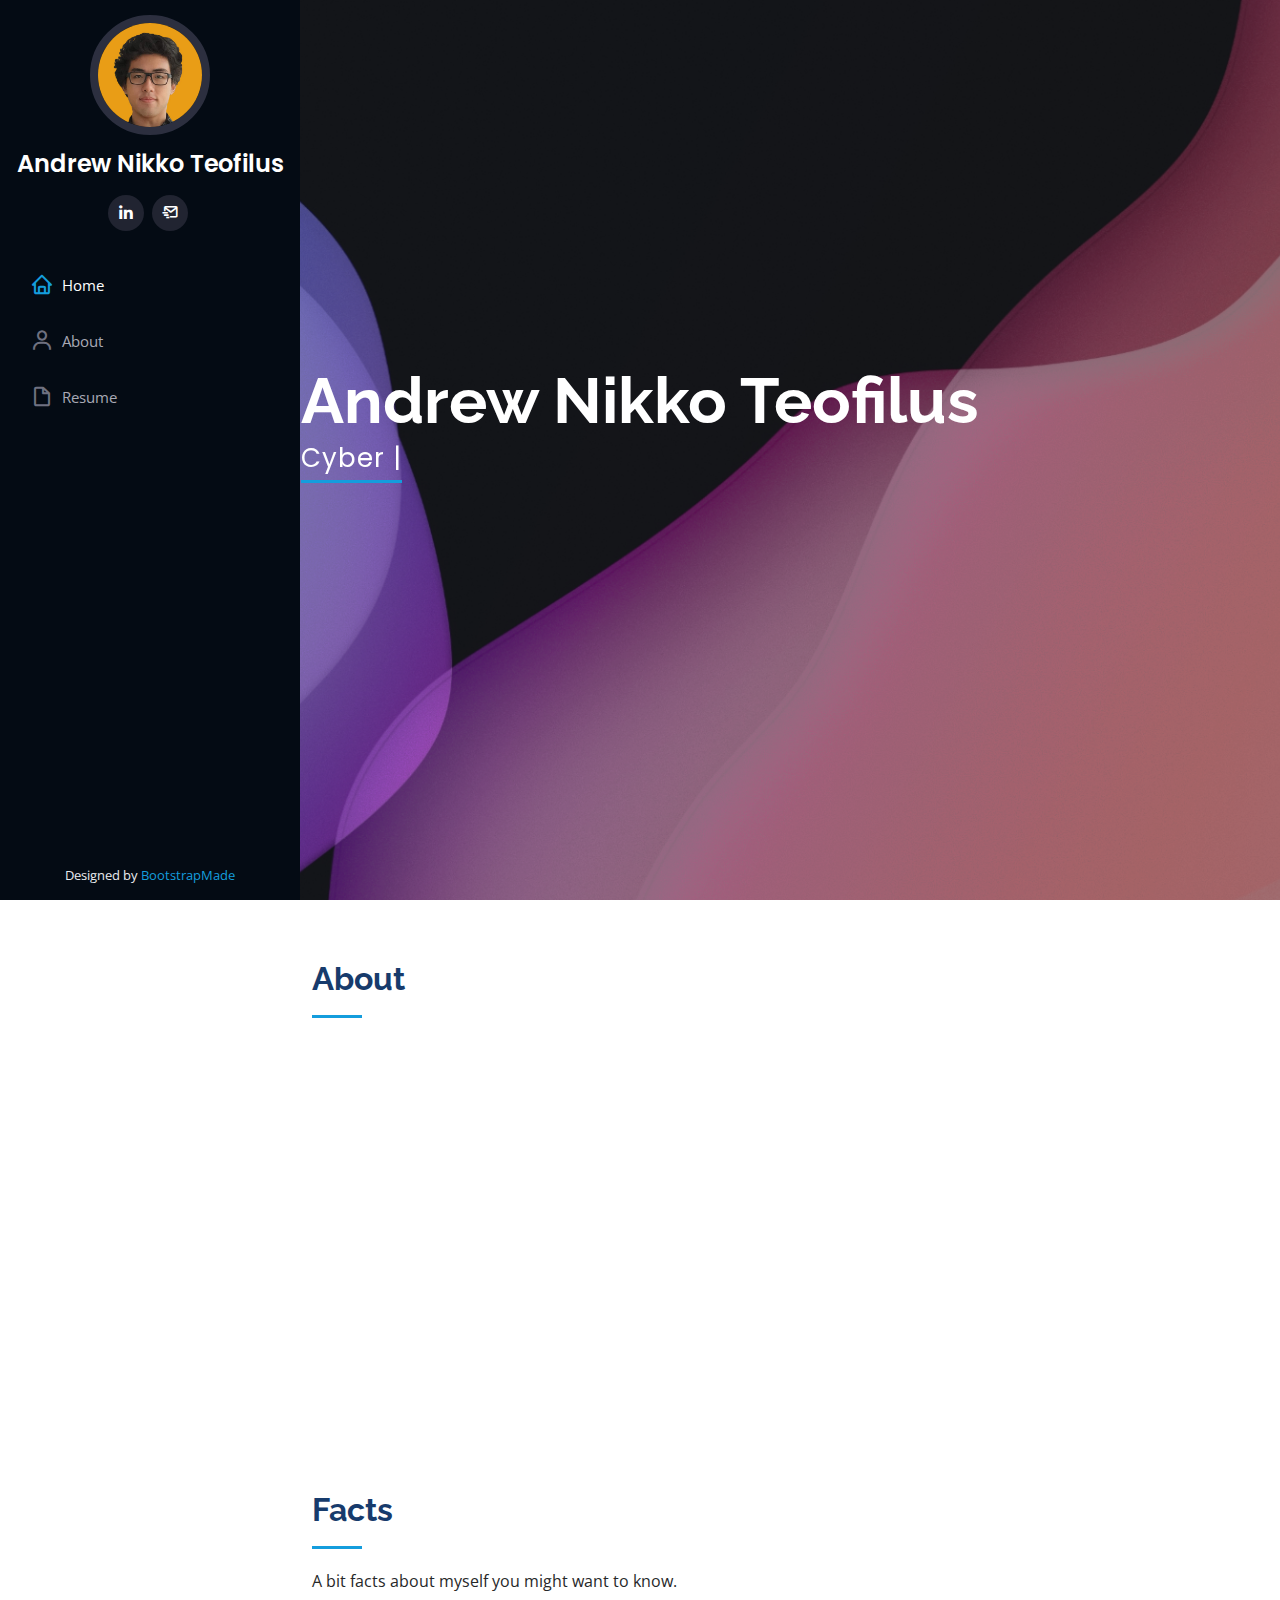
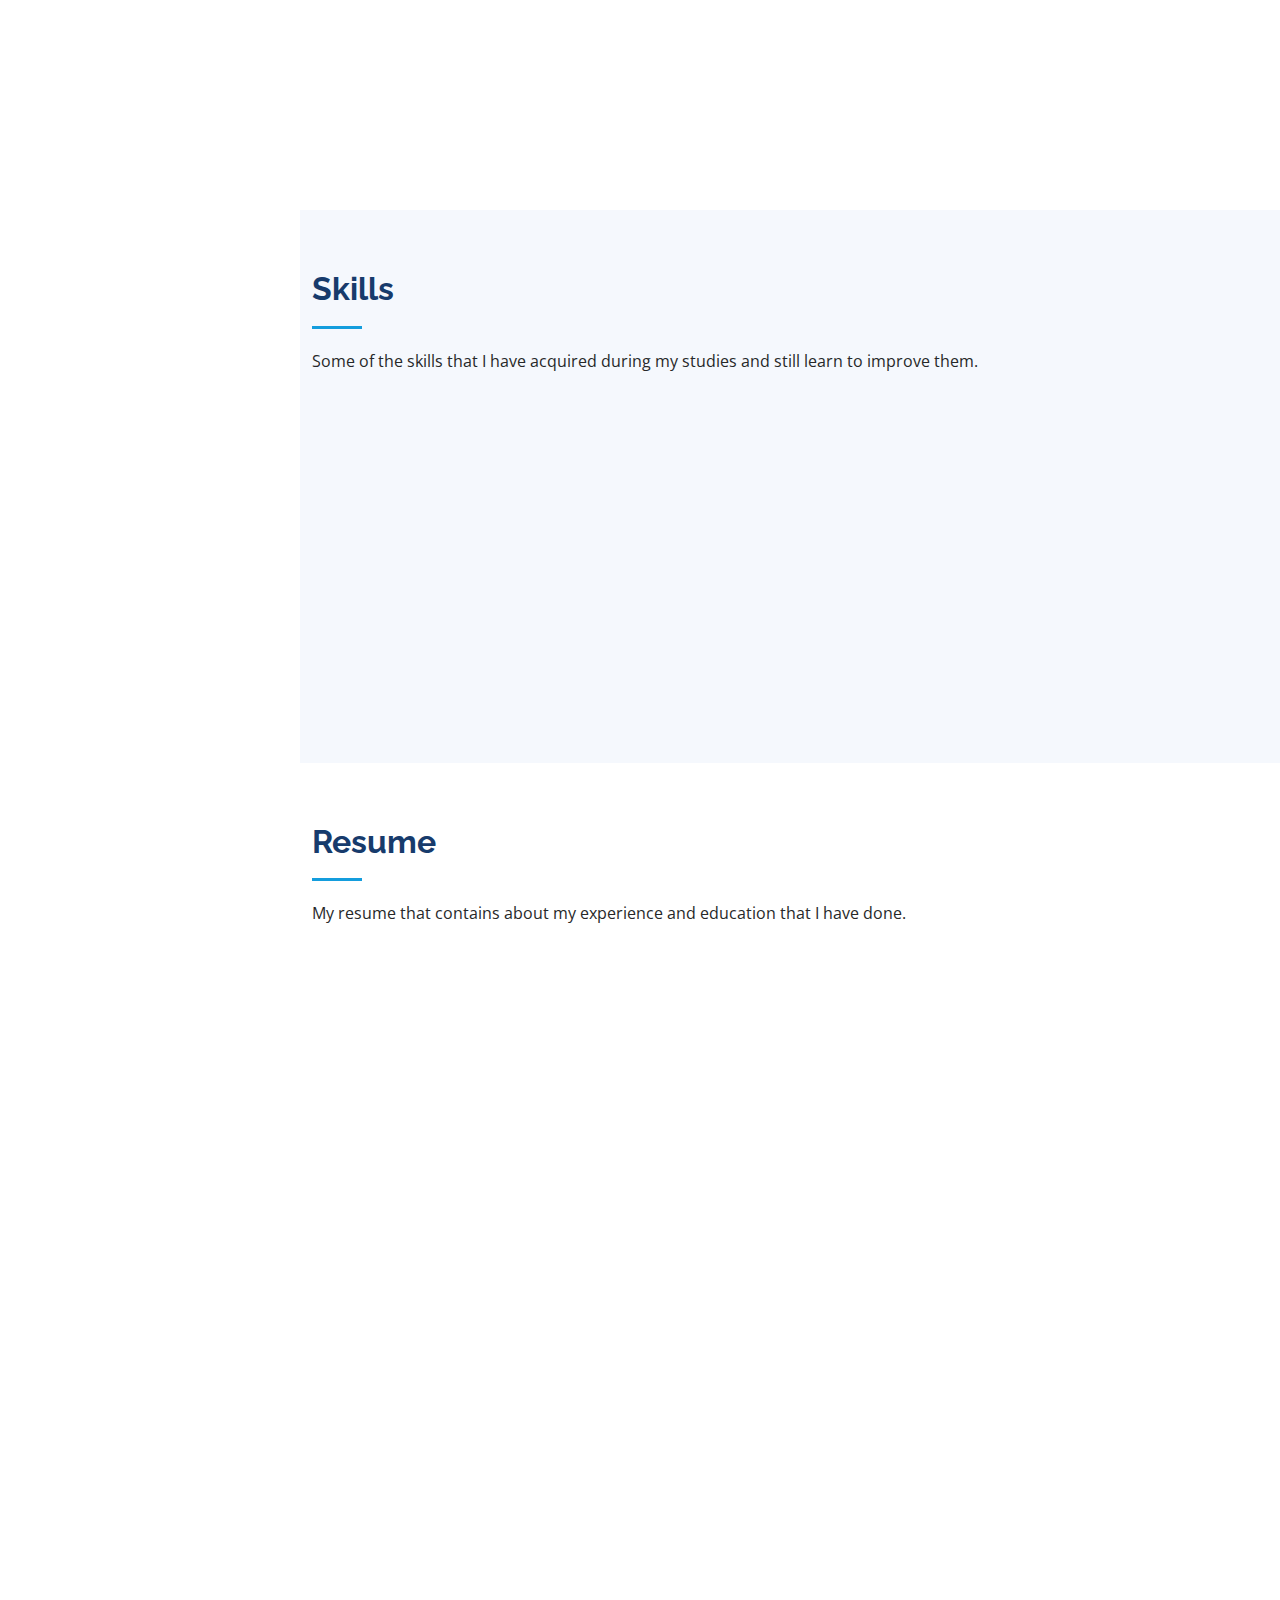
<file: index.html>
<!DOCTYPE html>
<html lang="en">

<head>
  <meta charset="utf-8">
  <meta content="width=device-width, initial-scale=1.0" name="viewport">

  <title>Nikko's Portfolio</title>
  <meta content="" name="description">
  <meta content="" name="keywords">

  <!-- Favicons -->
  <link href="assets/img/xenvo-logos.jpeg" rel="icon">
  <link href="assets/img/xenvo-logos.jpeg" rel="apple-touch-icon">

  <!-- Google Fonts -->
  <link href="https://fonts.googleapis.com/css?family=Open+Sans:300,300i,400,400i,600,600i,700,700i|Raleway:300,300i,400,400i,500,500i,600,600i,700,700i|Poppins:300,300i,400,400i,500,500i,600,600i,700,700i" rel="stylesheet">

  <!-- Vendor CSS Files -->
  <link href="assets/vendor/aos/aos.css" rel="stylesheet">
  <link href="assets/vendor/bootstrap/css/bootstrap.min.css" rel="stylesheet">
  <link href="assets/vendor/bootstrap-icons/bootstrap-icons.css" rel="stylesheet">
  <link href="assets/vendor/boxicons/css/boxicons.min.css" rel="stylesheet">
  <link href="assets/vendor/glightbox/css/glightbox.min.css" rel="stylesheet">
  <link href="assets/vendor/swiper/swiper-bundle.min.css" rel="stylesheet">

  <!-- Template Main CSS File -->
  <link href="assets/css/style.css" rel="stylesheet">

</head>

<body>

  <!-- ======= Mobile nav toggle button ======= -->
  <i class="bi bi-list mobile-nav-toggle d-xl-none"></i>

  <!-- ======= Header ======= -->
  <header id="header">
    <div class="d-flex flex-column">

      <div class="profile">
        <img src="assets/img/profpic.jpg" alt="" class="img-fluid rounded-circle">
        <h1 class="text-light"><a href="index.html">Andrew Nikko Teofilus</a></h1>
        <div class="social-links mt-3 text-center">
          <a href="https://www.linkedin.com/in/andrew-nikko-teofilus-69384b192/" target="_blank" class="linkedin"><i class="bx bxl-linkedin"></i></a>
          <a href="mailto:nikkoteofilus@gmail.com" target="_blank" class="email"><i class="bx bx-mail-send"></i></a>
        </div>
      </div>

      <nav id="navbar" class="nav-menu navbar">
        <ul>
          <li><a href="#hero" class="nav-link scrollto active"><i class="bx bx-home"></i> <span>Home</span></a></li>
          <li><a href="#about" class="nav-link scrollto"><i class="bx bx-user"></i> <span>About</span></a></li>
          <li><a href="#resume" class="nav-link scrollto"><i class="bx bx-file-blank"></i> <span>Resume</span></a></li>
        </ul>
      </nav><!-- .nav-menu -->
    </div>
  </header><!-- End Header -->

  <!-- ======= Hero Section ======= -->
  <section id="hero" class="d-flex flex-column justify-content-center align-items-center">
    <div class="hero-container" data-aos="fade-in">
      <h1>Andrew Nikko Teofilus</h1>
      <p><span class="typed" data-typed-items="Cyber Security Enthusiast, Tech Enthusiast, Pentester, Designer, Lifelong Learner"></span></p>
    </div>
  </section><!-- End Hero -->

  <main id="main">

    <!-- ======= About Section ======= -->
    <section id="about" class="about">
      <div class="container">

        <div class="section-title">
          <h2>About</h2>
<!--           <p>Cyber security analyst and penetration tester with 3 years of experience. I like all things about cyber security, from attack methodologies to defensive strategies. I can work in a team and I can adapt to any situation. If I am given the opportunity, I will do my best and give my best to the organization.
            </p> -->
        </div>

        <div class="row">
          <div class="col-lg-4" data-aos="fade-right">
            <img src="assets/img/nikk.jpg" class="img-fluid" alt="">
          </div>
          <div class="col-lg-8 pt-4 pt-lg-0 content" data-aos="fade-left">
            <h3>Cyber Security Analyst & Penetration Tester</h3>
            <div class="row">
              <div class="col-lg-6">
                <ul>
                  <li><i class="bi bi-chevron-right"></i> <strong>Age:</strong> <span>24</span></li>
                  <li><i class="bi bi-chevron-right"></i> <strong>City:</strong> <span>Jakarta Barat, Indonesia</span></li>
                </ul>
              </div>
              <div class="col-lg-6">
                <ul>
                  <li><i class="bi bi-chevron-right"></i> <strong>Email:</strong> <span>nikkoteofilus@gmail.com</span></li>
                  <li><i class="bi bi-chevron-right"></i> <strong>Website:</strong> <span>xenvo.github.io</span></li>
                </ul>
              </div>
            </div>
            <p>
              Cyber security analyst and penetration tester with 3 years of experience. I like all things about cyber security, from attack methodologies to defensive strategies. I can work in a team and I can adapt to any situation. If I am given the opportunity, I will do my best and give my best to the organization.
            </p>
          </div>
        </div>

      </div>
    </section><!-- End About Section -->

    <!-- ======= Facts Section ======= -->
    <section id="facts" class="facts">
      <div class="container">

        <div class="section-title">
          <h2>Facts</h2>
          <p>A bit facts about myself you might want to know.</p>
        </div>

        <div class="row no-gutters">

          <div class="col-lg-3 col-md-6 d-md-flex align-items-md-stretch" data-aos="fade-up">
            <div class="count-box">
              <i class="bi bi-display"></i>
              <span data-purecounter-start="0" data-purecounter-end="100" data-purecounter-duration="1" class="purecounter"></span>
              <p><strong>Love for Tech</strong> </p>
            </div>
          </div>

          <div class="col-lg-3 col-md-6 d-md-flex align-items-md-stretch" data-aos="fade-up" data-aos-delay="100">
            <div class="count-box">
              <i class="bi bi-people"></i>
              <span data-purecounter-start="0" data-purecounter-end="100" data-purecounter-duration="1" class="purecounter"></span>
              <p><strong>Team Work</strong> </p>
            </div>
          </div>

          <div class="col-lg-3 col-md-6 d-md-flex align-items-md-stretch" data-aos="fade-up" data-aos-delay="200">
            <div class="count-box">
              <i class="bi bi-book"></i>
              <span data-purecounter-start="0" data-purecounter-end="100" data-purecounter-duration="1" class="purecounter"></span>
              <p><strong>Love to Learn</strong> </p>
            </div>
          </div>

          <div class="col-lg-3 col-md-6 d-md-flex align-items-md-stretch" data-aos="fade-up" data-aos-delay="300">
            <div class="count-box">
              <i class="bi bi-hourglass-split"></i>
              <span data-purecounter-start="0" data-purecounter-end="95" data-purecounter-duration="1" class="purecounter"></span>
              <p><strong>Time Management</strong> </p>
            </div>
          </div>

        </div>

      </div>
    </section><!-- End Facts Section -->

    <!-- ======= Skills Section ======= -->
    <section id="skills" class="skills section-bg">
      <div class="container">

        <div class="section-title">
          <h2>Skills</h2>
          <p>Some of the skills that I have acquired during my studies and still learn to improve them.</p>
        </div>

        <div class="row skills-content">

          <div class="col-lg-6" data-aos="fade-up">

            <div class="progress">
              <span class="skill">C <i class="val">80%</i></span>
              <div class="progress-bar-wrap">
                <div class="progress-bar" role="progressbar" aria-valuenow="80" aria-valuemin="0" aria-valuemax="100"></div>
              </div>
            </div>

            <div class="progress">
              <span class="skill">Python <i class="val">85%</i></span>
              <div class="progress-bar-wrap">
                <div class="progress-bar" role="progressbar" aria-valuenow="85" aria-valuemin="0" aria-valuemax="100"></div>
              </div>
            </div>

            <div class="progress">
              <span class="skill">HTML <i class="val">85%</i></span>
              <div class="progress-bar-wrap">
                <div class="progress-bar" role="progressbar" aria-valuenow="85" aria-valuemin="0" aria-valuemax="100"></div>
              </div>
            </div>
            
            <div class="progress">
              <span class="skill">php <i class="val">80%</i></span>
              <div class="progress-bar-wrap">
                <div class="progress-bar" role="progressbar" aria-valuenow="80" aria-valuemin="0" aria-valuemax="100"></div>
              </div>
            </div>

            <div class="progress">
              <span class="skill">Wireshark <i class="val">70%</i></span>
              <div class="progress-bar-wrap">
                <div class="progress-bar" role="progressbar" aria-valuenow="70" aria-valuemin="0" aria-valuemax="100"></div>
              </div>
            </div>
            
          </div>
          
          <div class="col-lg-6" data-aos="fade-up" data-aos-delay="100">
            
            <div class="progress">
              <span class="skill">Linux <i class="val">90%</i></span>
              <div class="progress-bar-wrap">
                <div class="progress-bar" role="progressbar" aria-valuenow="90" aria-valuemin="0" aria-valuemax="100"></div>
              </div>
            </div>
            
            <div class="progress">
              <span class="skill">Metasploit <i class="val">85%</i></span>
              <div class="progress-bar-wrap">
                <div class="progress-bar" role="progressbar" aria-valuenow="80" aria-valuemin="0" aria-valuemax="100"></div>
              </div>
            </div>
            
            <div class="progress">
              <span class="skill">Burp Suite <i class="val">95%</i></span>
              <div class="progress-bar-wrap">
                <div class="progress-bar" role="progressbar" aria-valuenow="95" aria-valuemin="0" aria-valuemax="100"></div>
              </div>
            </div>

            <div class="progress">
              <span class="skill">QRadar <i class="val">90%</i></span>
              <div class="progress-bar-wrap">
                <div class="progress-bar" role="progressbar" aria-valuenow="90" aria-valuemin="0" aria-valuemax="100"></div>
              </div>
            </div>

            <div class="progress">
              <span class="skill">Nessus <i class="val">90%</i></span>
              <div class="progress-bar-wrap">
                <div class="progress-bar" role="progressbar" aria-valuenow="90" aria-valuemin="0" aria-valuemax="100"></div>
              </div>
            </div>

          </div>

        </div>

      </div>
    </section><!-- End Skills Section -->

    <!-- ======= Resume Section ======= -->
    <section id="resume" class="resume">
      <div class="container">

        <div class="section-title">
          <h2>Resume</h2>
          <p>My resume that contains about my experience and education that I have done.</p>
        </div>
<!-- 
        <div class="row">
          <div class="col-lg-6" data-aos="fade-up">
            <h3 class="resume-title">Summary</h3>
            <div class="resume-item pb-0">
              <h4>Andrew Nikko Teofilus</h4>
              <p><em>A student who loves tech and always strive to learn new things.</em></p>
            </div> -->
            
        <div class="row">
          <div class="col-lg-6" data-aos="fade-up">
            <h3 class="resume-title">Education</h3>
            <div class="resume-item">
              <h4>Bachelor of Cyber Security</h4>
              <h5>2019 - 2023</h5>
              <p><em>Bina Nusantara University, Jakarta Barat</em></p>
              <p>Graduated with GPA of 3.71 and completing the program within 3.5 years. During my studies, I developed a solid foundation in cyber security principles, including network security, ethical hacking, and information assurance. I was also an active member in the Bina Nusantara Computer Club (BNCC). Through BNCC, I participated in various tech-focused initiatives that enhanced my practical skills, leadership, and ability to collaborate on real-world IT projects.</p>
            </div>
<!--             <div class="resume-item">
              <h4>High school</h4>
              <h5>2016 - 2019</h5>
              <p><em>St. Kristoforus I High School, Jakarta Barat</em></p>
              <p>I went to St. Kristoforus I High School in Jakarta Barat for three years.</p>
            </div> -->
            
            <h3 class="resume-title">Certification</h3>
            <div class="resume-item">
              <h4>Certified Ethical Hacker | CEH v11</h4>
              See my badge <a href="https://aspen.eccouncil.org/VerifyBadge?type=certification&a=uildzXWTp5/KfrnPqrcMYfSb82QVguJ731Y9xptuDUs=" target="_blank" >here</a>.
            </div>
            <div class="resume-item">
              <h4>Web application Penetration Tester eXtreme | eWTPX</h4>
              See my cert <a href="https://drive.google.com/file/d/115g9uHDXZaojGjIZISGSI_rlLbWAOEP7/view?usp=drive_link" target="_blank" >here</a>.
            </div>
            <div class="resume-item">
              <h4>Junior Penetration Tester | eJPT</h4>
              See my cert <a href="https://drive.google.com/file/d/1Z0Ml9dFLejDcY6z_cnuXrmhjw3oHvpG6/view?usp=drive_link" target="_blank" >here</a>.
            </div>
            
          </div>
          <div class="col-lg-6" data-aos="fade-up" data-aos-delay="100">
            <h3 class="resume-title">Experience</h3>
            <div class="resume-item">
              <h4>Activist</h4>
              <p><em>Bina Nusantara Computer Club</em></p>
            </div>
            <div class="resume-item">
              <h4>Participating in CTF Competition</h4>
              <p><em>Deadface CTF 2021</em></p>
              <p><em>CTF Internacional MetaRed 2021 - 4th Stage</em></p>
            </div>
            <div class="resume-item">
              <h4>Participating in IT Competition</h4>
              <p><em>INC 2020</em></p>
            </div>
<!--             <div class="resume-item"> -->
<!--               <h4>Attending Seminars</h4>
              <li>Accelerate Your Preparation to Professional World by PT. HM. Sampoerna TBK</li>
              <li>Succesfull Entrepreneurship in the New Normal Era by SG x Webinar Hebat</li>
              <li>BI Mengajar by Bank Indonesia Institute</li>
              <li>Marketeer's Hustle in Banking Industry by Bank Central Asia</li>
              <li>Millenieals and The New Era of Leadership by SG x BCA</li>
              <li>Research for Life by Summer Career Camp 2020 Binus</li>
              <br>
              See my<a href="https://bit.ly/3lUD9He" target="_blank" > e-Certificate.</a> -->
<!--             </div> -->
            <div class="resume-item">
              <h4>PT. Dewaweb | Cyber Intelligence Officer</h4>
              <h5>2022 - 2023</h5>
              <li><em>Monitor Dewaweb and their client’s server traffic using SIEM and DDoS protection.</em></li>
              <li><em>Report malicious activities trying to attack Dewaweb's servers and their client’s.</em></li>
              <li><em>Conduct penetration tests on Dewaweb and their client’s websites using guidelines from OWASP such as OWASP Web Security Testing Guide (WSTG) and OWASP Top 10.</em></li>   
              <li><em>Became a speaker at several Dewatalk webinars about cyber security.</em></li>
            </div>
            
             <div class="resume-item">
              <h4>DBS Bank | SOC Analyst</h4>
              <h5>2023 - 2025</h5>
              <li><em>Monitor internal and external traffic using SIEM, WAF, UEBA, and database monitoring tools.</em></li>
              <li><em>Investigate and analyze attacks or activities both internal and external.</em></li>
              <li><em>Assist in installing and fixing EDR agents.</em></li>   
              <li><em>Assist in doing Risk Based Vulnerability Management (RBVM).</em></li>
            </div>
            
          </div>
        </div>

      </div>
    </section><!-- End Resume Section -->

  </main><!-- End #main -->

  <!-- ======= Footer ======= -->
  <footer id="footer">
    <div class="container">
      <div class="copyright">
      </div>
      <div class="credits">
        <!-- All the links in the footer should remain intact. -->
        <!-- You can delete the links only if you purchased the pro version. -->
        <!-- Licensing information: https://bootstrapmade.com/license/ -->
        <!-- Purchase the pro version with working PHP/AJAX contact form: https://bootstrapmade.com/iportfolio-bootstrap-portfolio-websites-template/ -->
        Designed by <a href="https://bootstrapmade.com/">BootstrapMade</a>
      </div>
    </div>
  </footer><!-- End  Footer -->

  <a href="#" class="back-to-top d-flex align-items-center justify-content-center"><i class="bi bi-arrow-up-short"></i></a>

  <!-- Vendor JS Files -->
  <script src="assets/vendor/aos/aos.js"></script>
  <script src="assets/vendor/bootstrap/js/bootstrap.bundle.min.js"></script>
  <script src="assets/vendor/glightbox/js/glightbox.min.js"></script>
  <script src="assets/vendor/isotope-layout/isotope.pkgd.min.js"></script>
  <script src="assets/vendor/php-email-form/validate.js"></script>
  <script src="assets/vendor/purecounter/purecounter.js"></script>
  <script src="assets/vendor/swiper/swiper-bundle.min.js"></script>
  <script src="assets/vendor/typed.js/typed.min.js"></script>
  <script src="assets/vendor/waypoints/noframework.waypoints.js"></script>

  <!-- Template Main JS File -->
  <script src="assets/js/main.js"></script>

</body>

</html>
</file>
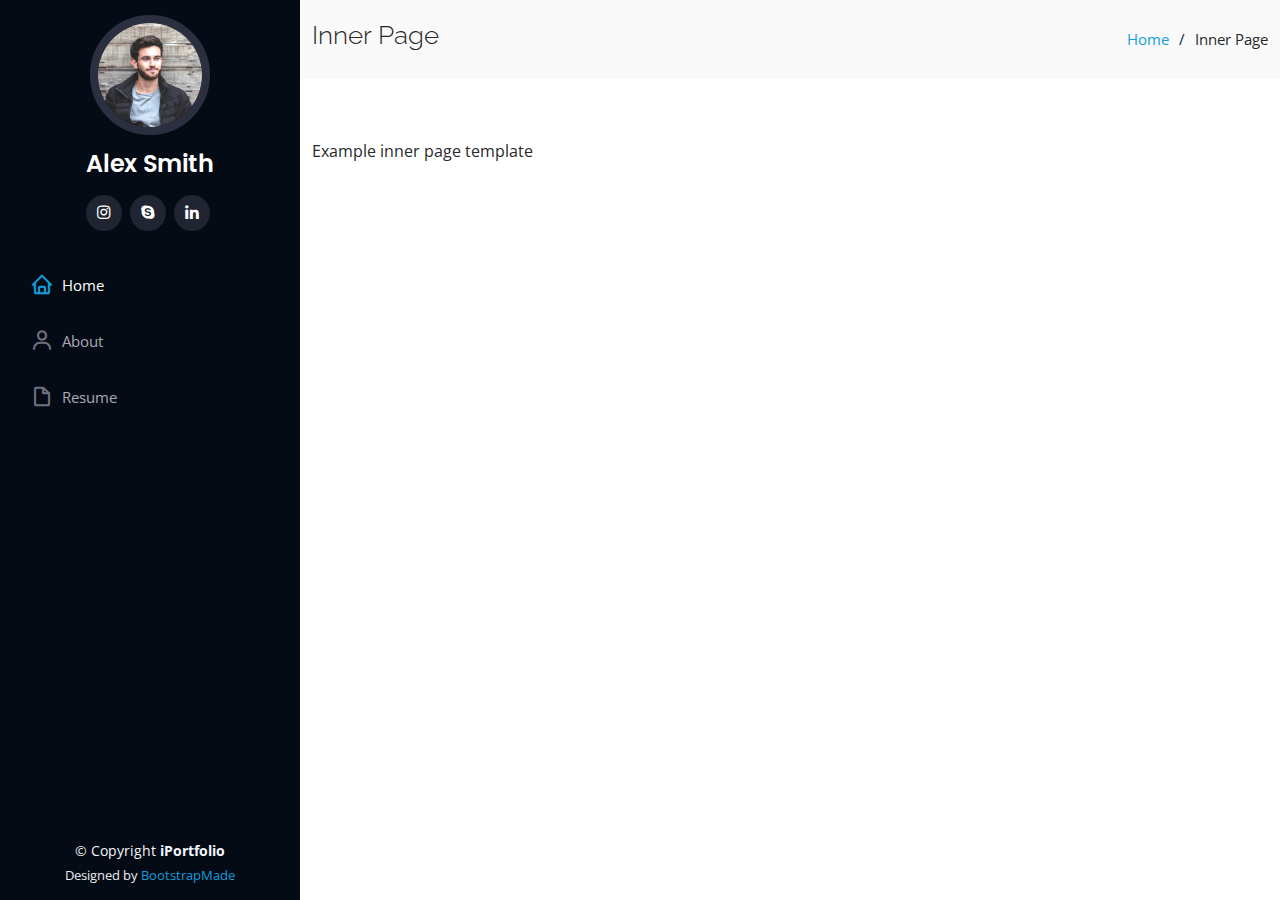
<file: inner-page.html>
<!DOCTYPE html>
<html lang="en">

<head>
  <meta charset="utf-8">
  <meta content="width=device-width, initial-scale=1.0" name="viewport">

  <title>Inner Page - iPortfolio Bootstrap Template</title>
  <meta content="" name="description">
  <meta content="" name="keywords">

  <!-- Favicons -->
  <link href="assets/img/favicon.png" rel="icon">
  <link href="assets/img/apple-touch-icon.png" rel="apple-touch-icon">

  <!-- Google Fonts -->
  <link href="https://fonts.googleapis.com/css?family=Open+Sans:300,300i,400,400i,600,600i,700,700i|Raleway:300,300i,400,400i,500,500i,600,600i,700,700i|Poppins:300,300i,400,400i,500,500i,600,600i,700,700i" rel="stylesheet">

  <!-- Vendor CSS Files -->
  <link href="assets/vendor/aos/aos.css" rel="stylesheet">
  <link href="assets/vendor/bootstrap/css/bootstrap.min.css" rel="stylesheet">
  <link href="assets/vendor/bootstrap-icons/bootstrap-icons.css" rel="stylesheet">
  <link href="assets/vendor/boxicons/css/boxicons.min.css" rel="stylesheet">
  <link href="assets/vendor/glightbox/css/glightbox.min.css" rel="stylesheet">
  <link href="assets/vendor/swiper/swiper-bundle.min.css" rel="stylesheet">

  <!-- Template Main CSS File -->
  <link href="assets/css/style.css" rel="stylesheet">

  <!-- =======================================================
  * Template Name: iPortfolio - v3.6.0
  * Template URL: https://bootstrapmade.com/iportfolio-bootstrap-portfolio-websites-template/
  * Author: BootstrapMade.com
  * License: https://bootstrapmade.com/license/
  ======================================================== -->
</head>

<body>

  <!-- ======= Mobile nav toggle button ======= -->
  <i class="bi bi-list mobile-nav-toggle d-xl-none"></i>

  <!-- ======= Header ======= -->
  <header id="header">
    <div class="d-flex flex-column">

      <div class="profile">
        <img src="assets/img/profile-img.jpg" alt="" class="img-fluid rounded-circle">
        <h1 class="text-light"><a href="index.html">Alex Smith</a></h1>
        <div class="social-links mt-3 text-center">
          <a href="#" class="instagram"><i class="bx bxl-instagram"></i></a>
          <a href="#" class="google-plus"><i class="bx bxl-skype"></i></a>
          <a href="#" class="linkedin"><i class="bx bxl-linkedin"></i></a>
        </div>
      </div>

      <nav id="navbar" class="nav-menu navbar">
        <ul>
          <li><a href="#hero" class="nav-link scrollto active"><i class="bx bx-home"></i> <span>Home</span></a></li>
          <li><a href="#about" class="nav-link scrollto"><i class="bx bx-user"></i> <span>About</span></a></li>
          <li><a href="#resume" class="nav-link scrollto"><i class="bx bx-file-blank"></i> <span>Resume</span></a></li>
        </ul>
      </nav><!-- .nav-menu -->
    </div>
  </header><!-- End Header -->

  <main id="main">

    <!-- ======= Breadcrumbs ======= -->
    <section class="breadcrumbs">
      <div class="container">

        <div class="d-flex justify-content-between align-items-center">
          <h2>Inner Page</h2>
          <ol>
            <li><a href="index.html">Home</a></li>
            <li>Inner Page</li>
          </ol>
        </div>

      </div>
    </section><!-- End Breadcrumbs -->

    <section class="inner-page">
      <div class="container">
        <p>
          Example inner page template
        </p>
      </div>
    </section>

  </main><!-- End #main -->

  <!-- ======= Footer ======= -->
  <footer id="footer">
    <div class="container">
      <div class="copyright">
        &copy; Copyright <strong><span>iPortfolio</span></strong>
      </div>
      <div class="credits">
        <!-- All the links in the footer should remain intact. -->
        <!-- You can delete the links only if you purchased the pro version. -->
        <!-- Licensing information: https://bootstrapmade.com/license/ -->
        <!-- Purchase the pro version with working PHP/AJAX contact form: https://bootstrapmade.com/iportfolio-bootstrap-portfolio-websites-template/ -->
        Designed by <a href="https://bootstrapmade.com/">BootstrapMade</a>
      </div>
    </div>
  </footer><!-- End  Footer -->

  <a href="#" class="back-to-top d-flex align-items-center justify-content-center"><i class="bi bi-arrow-up-short"></i></a>

  <!-- Vendor JS Files -->
  <script src="assets/vendor/aos/aos.js"></script>
  <script src="assets/vendor/bootstrap/js/bootstrap.bundle.min.js"></script>
  <script src="assets/vendor/glightbox/js/glightbox.min.js"></script>
  <script src="assets/vendor/isotope-layout/isotope.pkgd.min.js"></script>
  <script src="assets/vendor/php-email-form/validate.js"></script>
  <script src="assets/vendor/purecounter/purecounter.js"></script>
  <script src="assets/vendor/swiper/swiper-bundle.min.js"></script>
  <script src="assets/vendor/typed.js/typed.min.js"></script>
  <script src="assets/vendor/waypoints/noframework.waypoints.js"></script>

  <!-- Template Main JS File -->
  <script src="assets/js/main.js"></script>

</body>

</html>
</file>
<file: assets/css/style.css>
/*--------------------------------------------------------------
# General
--------------------------------------------------------------*/
body {
  font-family: "Open Sans", sans-serif;
  color: #272829;
}

a {
  color: #149ddd;
  text-decoration: none;
}

a:hover {
  color: #37b3ed;
  text-decoration: none;
}

h1, h2, h3, h4, h5, h6 {
  font-family: "Raleway", sans-serif;
}

/*--------------------------------------------------------------
# Back to top button
--------------------------------------------------------------*/
.back-to-top {
  position: fixed;
  visibility: hidden;
  opacity: 0;
  right: 15px;
  bottom: 15px;
  z-index: 996;
  background: #149ddd;
  width: 40px;
  height: 40px;
  border-radius: 50px;
  transition: all 0.4s;
}
.back-to-top i {
  font-size: 28px;
  color: #fff;
  line-height: 0;
}
.back-to-top:hover {
  background: #2eafec;
  color: #fff;
}
.back-to-top.active {
  visibility: visible;
  opacity: 1;
}

/*--------------------------------------------------------------
# Header
--------------------------------------------------------------*/
#header {
  position: fixed;
  top: 0;
  left: 0;
  bottom: 0;
  width: 300px;
  transition: all ease-in-out 0.5s;
  z-index: 9997;
  transition: all 0.5s;
  padding: 0 15px;
  background: #040b14;
  overflow-y: auto;
}
#header .profile img {
  margin: 15px auto;
  display: block;
  width: 120px;
  border: 8px solid #2c2f3f;
}
#header .profile h1 {
  font-size: 24px;
  margin: 0;
  padding: 0;
  font-weight: 600;
  -moz-text-align-last: center;
  text-align-last: center;
  font-family: "Poppins", sans-serif;
}
#header .profile h1 a, #header .profile h1 a:hover {
  color: #fff;
  text-decoration: none;
}
#header .profile .social-links a {
  font-size: 18px;
  display: inline-block;
  background: #212431;
  color: #fff;
  line-height: 1;
  padding: 8px 0;
  margin-right: 4px;
  border-radius: 50%;
  text-align: center;
  width: 36px;
  height: 36px;
  transition: 0.3s;
}
#header .profile .social-links a:hover {
  background: #149ddd;
  color: #fff;
  text-decoration: none;
}

#main {
  margin-left: 300px;
}

@media (max-width: 1199px) {
  #header {
    left: -300px;
  }

  #main {
    margin-left: 0;
  }
}
/*--------------------------------------------------------------
# Navigation Menu
--------------------------------------------------------------*/
/* Desktop Navigation */
.nav-menu {
  padding: 30px 0 0 0;
}
.nav-menu * {
  margin: 0;
  padding: 0;
  list-style: none;
}
.nav-menu > ul > li {
  position: relative;
  white-space: nowrap;
}
.nav-menu a, .nav-menu a:focus {
  display: flex;
  align-items: center;
  color: #a8a9b4;
  padding: 12px 15px;
  margin-bottom: 8px;
  transition: 0.3s;
  font-size: 15px;
}
.nav-menu a i, .nav-menu a:focus i {
  font-size: 24px;
  padding-right: 8px;
  color: #6f7180;
}
.nav-menu a:hover, .nav-menu .active, .nav-menu .active:focus, .nav-menu li:hover > a {
  text-decoration: none;
  color: #fff;
}
.nav-menu a:hover i, .nav-menu .active i, .nav-menu .active:focus i, .nav-menu li:hover > a i {
  color: #149ddd;
}

/* Mobile Navigation */
.mobile-nav-toggle {
  position: fixed;
  right: 15px;
  top: 15px;
  z-index: 9998;
  border: 0;
  font-size: 24px;
  transition: all 0.4s;
  outline: none !important;
  background-color: #149ddd;
  color: #fff;
  width: 40px;
  height: 40px;
  display: inline-flex;
  align-items: center;
  justify-content: center;
  line-height: 0;
  border-radius: 50px;
  cursor: pointer;
}

.mobile-nav-active {
  overflow: hidden;
}
.mobile-nav-active #header {
  left: 0;
}

/*--------------------------------------------------------------
# Hero Section
--------------------------------------------------------------*/
#hero {
  width: 100%;
  height: 100vh;
  background: url("../img/bg1.png") top center;
  background-size: cover;
}
#hero:before {
  content: "";
  background: rgba(5, 13, 24, 0.3);
  position: absolute;
  bottom: 0;
  top: 0;
  left: 0;
  right: 0;
  z-index: 1;
}
#hero .hero-container {
  position: relative;
  z-index: 2;
  min-width: 300px;
}
#hero h1 {
  margin: 0 0 10px 0;
  font-size: 64px;
  font-weight: 700;
  line-height: 56px;
  color: #fff;
}
#hero p {
  color: #fff;
  margin-bottom: 50px;
  font-size: 26px;
  font-family: "Poppins", sans-serif;
}
#hero p span {
  color: #fff;
  padding-bottom: 4px;
  letter-spacing: 1px;
  border-bottom: 3px solid #149ddd;
}
@media (min-width: 1024px) {
  #hero {
    background-attachment: fixed;
  }
}
@media (max-width: 768px) {
  #hero h1 {
    font-size: 28px;
    line-height: 36px;
  }
  #hero h2 {
    font-size: 18px;
    line-height: 24px;
    margin-bottom: 30px;
  }
}

/*--------------------------------------------------------------
# Sections General
--------------------------------------------------------------*/
section {
  padding: 60px 0;
  overflow: hidden;
}

.section-bg {
  background: #f5f8fd;
}

.section-title {
  padding-bottom: 30px;
}
.section-title h2 {
  font-size: 32px;
  font-weight: bold;
  margin-bottom: 20px;
  padding-bottom: 20px;
  position: relative;
  color: #173b6c;
}
.section-title h2::after {
  content: "";
  position: absolute;
  display: block;
  width: 50px;
  height: 3px;
  background: #149ddd;
  bottom: 0;
  left: 0;
}
.section-title p {
  margin-bottom: 0;
}

/*--------------------------------------------------------------
# About
--------------------------------------------------------------*/
.about .content h3 {
  font-weight: 700;
  font-size: 26px;
  color: #173b6c;
}
.about .content ul {
  list-style: none;
  padding: 0;
}
.about .content ul li {
  margin-bottom: 20px;
  display: flex;
  align-items: center;
}
.about .content ul strong {
  margin-right: 10px;
}
.about .content ul i {
  font-size: 16px;
  margin-right: 5px;
  color: #149ddd;
  line-height: 0;
}
.about .content p:last-child {
  margin-bottom: 0;
}

/*--------------------------------------------------------------
# Facts
--------------------------------------------------------------*/
.facts {
  padding-bottom: 30px;
}
.facts .count-box {
  padding: 30px;
  width: 100%;
}
.facts .count-box i {
  display: block;
  font-size: 44px;
  color: #149ddd;
  float: left;
  line-height: 0;
}
.facts .count-box span {
  font-size: 48px;
  line-height: 40px;
  display: block;
  font-weight: 700;
  color: #050d18;
  margin-left: 60px;
}
.facts .count-box p {
  padding: 15px 0 0 0;
  margin: 0 0 0 60px;
  font-family: "Raleway", sans-serif;
  font-size: 14px;
  color: #122f57;
}
.facts .count-box a {
  font-weight: 600;
  display: block;
  margin-top: 20px;
  color: #122f57;
  font-size: 15px;
  font-family: "Poppins", sans-serif;
  transition: ease-in-out 0.3s;
}
.facts .count-box a:hover {
  color: #1f5297;
}

/*--------------------------------------------------------------
# Akills
--------------------------------------------------------------*/
.skills .progress {
  height: 60px;
  display: block;
  background: none;
  border-radius: 0;
}
.skills .progress .skill {
  padding: 0;
  margin: 0 0 6px 0;
  text-transform: uppercase;
  display: block;
  font-weight: 600;
  font-family: "Poppins", sans-serif;
  color: #050d18;
}
.skills .progress .skill .val {
  float: right;
  font-style: normal;
}
.skills .progress-bar-wrap {
  background: #dce8f8;
  height: 10px;
}
.skills .progress-bar {
  width: 1px;
  height: 10px;
  transition: 0.9s;
  background-color: #149ddd;
}

/*--------------------------------------------------------------
# Resume
--------------------------------------------------------------*/
.resume .resume-title {
  font-size: 26px;
  font-weight: 700;
  margin-top: 20px;
  margin-bottom: 20px;
  color: #050d18;
}
.resume .resume-item {
  padding: 0 0 20px 20px;
  margin-top: -2px;
  border-left: 2px solid #1f5297;
  position: relative;
}
.resume .resume-item h4 {
  line-height: 18px;
  font-size: 18px;
  font-weight: 600;
  text-transform: uppercase;
  font-family: "Poppins", sans-serif;
  color: #050d18;
  margin-bottom: 10px;
}
.resume .resume-item h5 {
  font-size: 16px;
  background: #e4edf9;
  padding: 5px 15px;
  display: inline-block;
  font-weight: 600;
  margin-bottom: 10px;
}
.resume .resume-item ul {
  padding-left: 20px;
}
.resume .resume-item ul li {
  padding-bottom: 10px;
}
.resume .resume-item:last-child {
  padding-bottom: 0;
}
.resume .resume-item::before {
  content: "";
  position: absolute;
  width: 16px;
  height: 16px;
  border-radius: 50px;
  left: -9px;
  top: 0;
  background: #fff;
  border: 2px solid #1f5297;
}

/*--------------------------------------------------------------
# Portfolio
--------------------------------------------------------------*/
.portfolio .portfolio-item {
  margin-bottom: 30px;
}
.portfolio #portfolio-flters {
  padding: 0;
  margin: 0 auto 35px auto;
  list-style: none;
  text-align: center;
  background: #fff;
  border-radius: 50px;
  padding: 2px 15px;
}
.portfolio #portfolio-flters li {
  cursor: pointer;
  display: inline-block;
  padding: 10px 15px 8px 15px;
  font-size: 14px;
  font-weight: 600;
  line-height: 1;
  text-transform: uppercase;
  color: #272829;
  margin-bottom: 5px;
  transition: all 0.3s ease-in-out;
}
.portfolio #portfolio-flters li:hover, .portfolio #portfolio-flters li.filter-active {
  color: #149ddd;
}
.portfolio #portfolio-flters li:last-child {
  margin-right: 0;
}
.portfolio .portfolio-wrap {
  transition: 0.3s;
  position: relative;
  overflow: hidden;
  z-index: 1;
}
.portfolio .portfolio-wrap::before {
  content: "";
  background: rgba(255, 255, 255, 0.5);
  position: absolute;
  left: 0;
  right: 0;
  top: 0;
  bottom: 0;
  transition: all ease-in-out 0.3s;
  z-index: 2;
  opacity: 0;
}
.portfolio .portfolio-wrap .portfolio-links {
  opacity: 1;
  left: 0;
  right: 0;
  bottom: -60px;
  z-index: 3;
  position: absolute;
  transition: all ease-in-out 0.3s;
  display: flex;
  justify-content: center;
}
.portfolio .portfolio-wrap .portfolio-links a {
  color: #fff;
  font-size: 28px;
  text-align: center;
  background: rgba(20, 157, 221, 0.75);
  transition: 0.3s;
  width: 50%;
}
.portfolio .portfolio-wrap .portfolio-links a:hover {
  background: rgba(20, 157, 221, 0.95);
}
.portfolio .portfolio-wrap .portfolio-links a + a {
  border-left: 1px solid #37b3ed;
}
.portfolio .portfolio-wrap:hover::before {
  top: 0;
  left: 0;
  right: 0;
  bottom: 0;
  opacity: 1;
}
.portfolio .portfolio-wrap:hover .portfolio-links {
  opacity: 1;
  bottom: 0;
}

/*--------------------------------------------------------------
# Portfolio Details
--------------------------------------------------------------*/
.portfolio-details {
  padding-top: 40px;
}
.portfolio-details .portfolio-details-slider img {
  width: 100%;
}
.portfolio-details .portfolio-details-slider .swiper-pagination {
  margin-top: 20px;
  position: relative;
}
.portfolio-details .portfolio-details-slider .swiper-pagination .swiper-pagination-bullet {
  width: 12px;
  height: 12px;
  background-color: #fff;
  opacity: 1;
  border: 1px solid #149ddd;
}
.portfolio-details .portfolio-details-slider .swiper-pagination .swiper-pagination-bullet-active {
  background-color: #149ddd;
}
.portfolio-details .portfolio-info {
  padding: 30px;
  box-shadow: 0px 0 30px rgba(5, 13, 24, 0.08);
}
.portfolio-details .portfolio-info h3 {
  font-size: 22px;
  font-weight: 700;
  margin-bottom: 20px;
  padding-bottom: 20px;
  border-bottom: 1px solid #eee;
}
.portfolio-details .portfolio-info ul {
  list-style: none;
  padding: 0;
  font-size: 15px;
}
.portfolio-details .portfolio-info ul li + li {
  margin-top: 10px;
}
.portfolio-details .portfolio-description {
  padding-top: 30px;
}
.portfolio-details .portfolio-description h2 {
  font-size: 26px;
  font-weight: 700;
  margin-bottom: 20px;
}
.portfolio-details .portfolio-description p {
  padding: 0;
}

/*--------------------------------------------------------------
# Services
--------------------------------------------------------------*/
.services .icon-box {
  margin-bottom: 20px;
}
.services .icon {
  float: left;
  display: flex;
  align-items: center;
  justify-content: center;
  width: 54px;
  height: 54px;
  background: #149ddd;
  border-radius: 50%;
  transition: 0.5s;
  border: 1px solid #149ddd;
}
.services .icon i {
  color: #fff;
  font-size: 24px;
  line-height: 0;
}
.services .icon-box:hover .icon {
  background: #fff;
}
.services .icon-box:hover .icon i {
  color: #149ddd;
}
.services .title {
  margin-left: 80px;
  font-weight: 700;
  margin-bottom: 15px;
  font-size: 18px;
}
.services .title a {
  color: #343a40;
}
.services .title a:hover {
  color: #149ddd;
}
.services .description {
  margin-left: 80px;
  line-height: 24px;
  font-size: 14px;
}

/*--------------------------------------------------------------
# Testimonials
--------------------------------------------------------------*/
.testimonials .testimonials-carousel, .testimonials .testimonials-slider {
  overflow: hidden;
}
.testimonials .testimonial-item {
  box-sizing: content-box;
  text-align: center;
  min-height: 320px;
}
.testimonials .testimonial-item .testimonial-img {
  width: 90px;
  border-radius: 50%;
  margin: 0 auto;
}
.testimonials .testimonial-item h3 {
  font-size: 18px;
  font-weight: bold;
  margin: 10px 0 5px 0;
  color: #111;
}
.testimonials .testimonial-item h4 {
  font-size: 14px;
  color: #999;
  margin: 0;
}
.testimonials .testimonial-item .quote-icon-left, .testimonials .testimonial-item .quote-icon-right {
  color: #c3e8fa;
  font-size: 26px;
}
.testimonials .testimonial-item .quote-icon-left {
  display: inline-block;
  left: -5px;
  position: relative;
}
.testimonials .testimonial-item .quote-icon-right {
  display: inline-block;
  right: -5px;
  position: relative;
  top: 10px;
}
.testimonials .testimonial-item p {
  font-style: italic;
  margin: 0 15px 15px 15px;
  padding: 20px;
  background: #fff;
  position: relative;
  margin-bottom: 35px;
  border-radius: 6px;
  box-shadow: 0px 2px 15px rgba(0, 0, 0, 0.1);
}
.testimonials .testimonial-item p::after {
  content: "";
  width: 0;
  height: 0;
  border-top: 20px solid #fff;
  border-right: 20px solid transparent;
  border-left: 20px solid transparent;
  position: absolute;
  bottom: -20px;
  left: calc(50% - 20px);
}
.testimonials .swiper-pagination {
  margin-top: 20px;
  position: relative;
}
.testimonials .swiper-pagination .swiper-pagination-bullet {
  width: 12px;
  height: 12px;
  background-color: #fff;
  opacity: 1;
  border: 1px solid #149ddd;
}
.testimonials .swiper-pagination .swiper-pagination-bullet-active {
  background-color: #149ddd;
}

/*--------------------------------------------------------------
# Contact
--------------------------------------------------------------*/
.contact {
  padding-bottom: 130px;
}
.contact .info {
  padding: 30px;
  background: #fff;
  width: 100%;
  box-shadow: 0 0 24px 0 rgba(0, 0, 0, 0.12);
}
.contact .info i {
  font-size: 20px;
  color: #149ddd;
  float: left;
  width: 44px;
  height: 44px;
  background: #dff3fc;
  display: flex;
  justify-content: center;
  align-items: center;
  border-radius: 50px;
  transition: all 0.3s ease-in-out;
}
.contact .info h4 {
  padding: 0 0 0 60px;
  font-size: 22px;
  font-weight: 600;
  margin-bottom: 5px;
  color: #050d18;
}
.contact .info p {
  padding: 0 0 10px 60px;
  margin-bottom: 20px;
  font-size: 14px;
  color: #173b6c;
}
.contact .info .email p {
  padding-top: 5px;
}
.contact .info .social-links {
  padding-left: 60px;
}
.contact .info .social-links a {
  font-size: 18px;
  display: inline-block;
  background: #333;
  color: #fff;
  line-height: 1;
  padding: 8px 0;
  border-radius: 50%;
  text-align: center;
  width: 36px;
  height: 36px;
  transition: 0.3s;
  margin-right: 10px;
}
.contact .info .social-links a:hover {
  background: #149ddd;
  color: #fff;
}
.contact .info .email:hover i, .contact .info .address:hover i, .contact .info .phone:hover i , .whatsapp:hover i{
  background: #149ddd;
  color: #fff;
}
.contact .php-email-form {
  width: 100%;
  padding: 30px;
  background: #fff;
  box-shadow: 0 0 24px 0 rgba(0, 0, 0, 0.12);
}
.contact .php-email-form .form-group {
  padding-bottom: 8px;
}
.contact .php-email-form .validate {
  display: none;
  color: red;
  margin: 0 0 15px 0;
  font-weight: 400;
  font-size: 13px;
}
.contact .php-email-form .error-message {
  display: none;
  color: #fff;
  background: #ed3c0d;
  text-align: left;
  padding: 15px;
  font-weight: 600;
}
.contact .php-email-form .error-message br + br {
  margin-top: 25px;
}
.contact .php-email-form .sent-message {
  display: none;
  color: #fff;
  background: #18d26e;
  text-align: center;
  padding: 15px;
  font-weight: 600;
}
.contact .php-email-form .loading {
  display: none;
  background: #fff;
  text-align: center;
  padding: 15px;
}
.contact .php-email-form .loading:before {
  content: "";
  display: inline-block;
  border-radius: 50%;
  width: 24px;
  height: 24px;
  margin: 0 10px -6px 0;
  border: 3px solid #18d26e;
  border-top-color: #eee;
  -webkit-animation: animate-loading 1s linear infinite;
  animation: animate-loading 1s linear infinite;
}
.contact .php-email-form .form-group {
  margin-bottom: 15px;
}
.contact .php-email-form label {
  padding-bottom: 8px;
}
.contact .php-email-form input, .contact .php-email-form textarea {
  border-radius: 0;
  box-shadow: none;
  font-size: 14px;
}
.contact .php-email-form input {
  height: 44px;
}
.contact .php-email-form textarea {
  padding: 10px 15px;
}
.contact .php-email-form button[type=submit] {
  background: #149ddd;
  border: 0;
  padding: 10px 24px;
  color: #fff;
  transition: 0.4s;
  border-radius: 4px;
}
.contact .php-email-form button[type=submit]:hover {
  background: #37b3ed;
}
@-webkit-keyframes animate-loading {
  0% {
    transform: rotate(0deg);
  }
  100% {
    transform: rotate(360deg);
  }
}
@keyframes animate-loading {
  0% {
    transform: rotate(0deg);
  }
  100% {
    transform: rotate(360deg);
  }
}

/*--------------------------------------------------------------
# Breadcrumbs
--------------------------------------------------------------*/
.breadcrumbs {
  padding: 20px 0;
  background: #f9f9f9;
}
.breadcrumbs h2 {
  font-size: 26px;
  font-weight: 300;
}
.breadcrumbs ol {
  display: flex;
  flex-wrap: wrap;
  list-style: none;
  padding: 0;
  margin: 0;
  font-size: 15px;
}
.breadcrumbs ol li + li {
  padding-left: 10px;
}
.breadcrumbs ol li + li::before {
  display: inline-block;
  padding-right: 10px;
  color: #0e2442;
  content: "/";
}
@media (max-width: 768px) {
  .breadcrumbs .d-flex {
    display: block !important;
  }
  .breadcrumbs ol {
    display: block;
  }
  .breadcrumbs ol li {
    display: inline-block;
  }
}

/*--------------------------------------------------------------
# Footer
--------------------------------------------------------------*/
#footer {
  padding: 15px;
  color: #f4f6fd;
  font-size: 14px;
  position: fixed;
  left: 0;
  bottom: 0;
  width: 300px;
  z-index: 9999;
  background: #040b14;
}
#footer .copyright {
  text-align: center;
}
#footer .credits {
  padding-top: 5px;
  text-align: center;
  font-size: 13px;
  color: #eaebf0;
}
@media (max-width: 1199px) {
  #footer {
    position: static;
    width: auto;
    padding-right: 20px 15px;
  }
}
</file>
